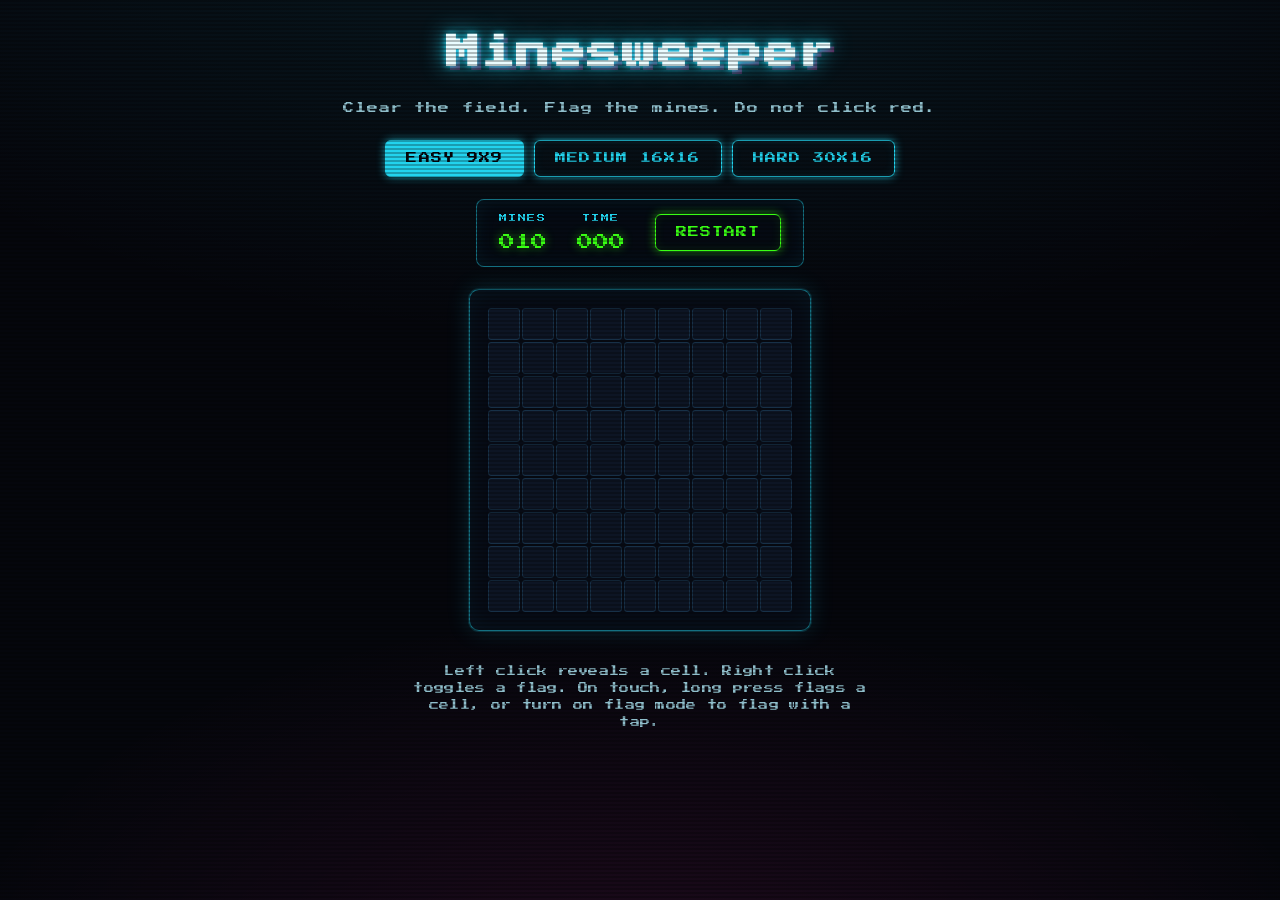
<file: minesweeper/index.html>
<!DOCTYPE html>
<html lang="en">
<head>
<meta charset="UTF-8">
<meta name="viewport" content="width=device-width, initial-scale=1">
<title>Minesweeper, Arcade</title>
<link rel="stylesheet" href="../shared/arcade.css">
<link rel="stylesheet" href="minesweeper.css">
</head>
<body class="arcade-body">
<div class="arcade-scanlines"></div>

<h1 class="arcade-title">Minesweeper</h1>
<p class="arcade-subtitle">Clear the field. Flag the mines. Do not click red.</p>

<div class="ms-difficulty" role="group" aria-label="Difficulty">
  <button class="arcade-btn is-active" data-difficulty="easy" type="button">Easy 9x9</button>
  <button class="arcade-btn is-cyan" data-difficulty="medium" type="button">Medium 16x16</button>
  <button class="arcade-btn is-cyan" data-difficulty="hard" type="button">Hard 30x16</button>
</div>

<div class="arcade-hud">
  <div class="arcade-hud-item">
    <span class="arcade-hud-label">Mines</span>
    <span class="arcade-hud-value" id="mine-count">010</span>
  </div>
  <div class="arcade-hud-item">
    <span class="arcade-hud-label">Time</span>
    <span class="arcade-hud-value" id="time-count">000</span>
  </div>
  <button class="arcade-btn" id="restart-btn" type="button">Restart</button>
</div>

<div class="arcade-panel ms-panel">
  <div class="ms-grid" id="grid"></div>
  <div class="arcade-overlay" id="overlay">
    <div class="arcade-overlay-box">
      <h2 class="arcade-overlay-title" id="overlay-title">You win</h2>
      <p class="arcade-overlay-text" id="overlay-text">Time 000</p>
      <button class="arcade-btn" id="overlay-restart-btn" type="button">Play again</button>
    </div>
  </div>
</div>

<div class="ms-touch-controls arcade-touch-only">
  <button class="arcade-btn is-cyan" id="flag-mode-btn" type="button">Flag mode: off</button>
</div>

<p class="ms-note">Left click reveals a cell. Right click toggles a flag. On touch, long press flags a cell, or turn on flag mode to flag with a tap.</p>

<script src="minesweeper.js"></script>
</body>
</html>
</file>
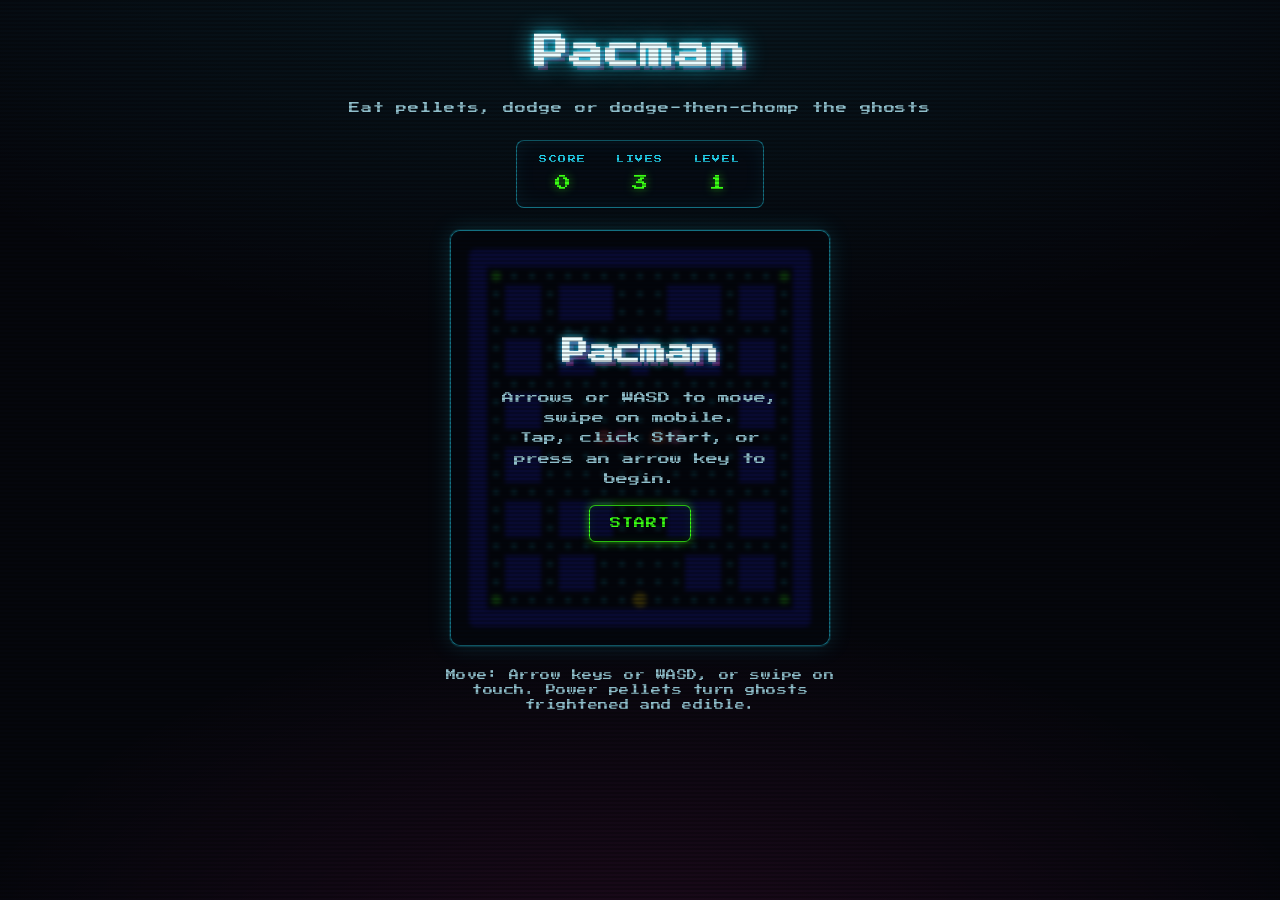
<file: pacman/index.html>
<!doctype html>
<html lang="en">
<head>
  <meta charset="utf-8">
  <meta name="viewport" content="width=device-width, initial-scale=1, viewport-fit=cover">
  <title>Pacman, MiniGames Arcade</title>
  <link rel="stylesheet" href="../shared/arcade.css">
  <link rel="stylesheet" href="pacman.css">
</head>
<body class="arcade-body">
  <div class="arcade-scanlines"></div>

  <h1 class="arcade-title">Pacman</h1>
  <p class="arcade-subtitle">Eat pellets, dodge or dodge-then-chomp the ghosts</p>

  <div class="arcade-hud">
    <div class="arcade-hud-item">
      <span class="arcade-hud-label">Score</span>
      <span class="arcade-hud-value" id="score-value">0</span>
    </div>
    <div class="arcade-hud-item">
      <span class="arcade-hud-label">Lives</span>
      <span class="arcade-hud-value" id="lives-value">3</span>
    </div>
    <div class="arcade-hud-item">
      <span class="arcade-hud-label">Level</span>
      <span class="arcade-hud-value" id="level-value">1</span>
    </div>
  </div>

  <div class="arcade-panel pacman-panel">
    <canvas id="pacman-canvas" class="pacman-canvas" width="380" height="420"></canvas>

    <div class="arcade-overlay is-open" id="start-overlay">
      <div class="arcade-overlay-box">
        <h2 class="arcade-overlay-title">Pacman</h2>
        <p class="arcade-overlay-text">Arrows or WASD to move, swipe on mobile.<br>Tap, click Start, or press an arrow key to begin.</p>
        <button class="arcade-btn" id="start-btn">Start</button>
      </div>
    </div>

    <div class="arcade-overlay" id="level-overlay">
      <div class="arcade-overlay-box">
        <h2 class="arcade-overlay-title">Level Cleared</h2>
        <p class="arcade-overlay-text" id="level-clear-text">Score 0</p>
        <button class="arcade-btn is-cyan" id="continue-btn">Continue</button>
      </div>
    </div>

    <div class="arcade-overlay" id="gameover-overlay">
      <div class="arcade-overlay-box">
        <h2 class="arcade-overlay-title is-danger">Game Over</h2>
        <p class="arcade-overlay-text" id="final-score-text">Score 0</p>
        <button class="arcade-btn is-cyan" id="restart-btn">Restart</button>
      </div>
    </div>
  </div>

  <p class="pacman-footer">Move: Arrow keys or WASD, or swipe on touch. Power pellets turn ghosts frightened and edible.</p>

  <script src="pacman.js"></script>
</body>
</html>
</file>
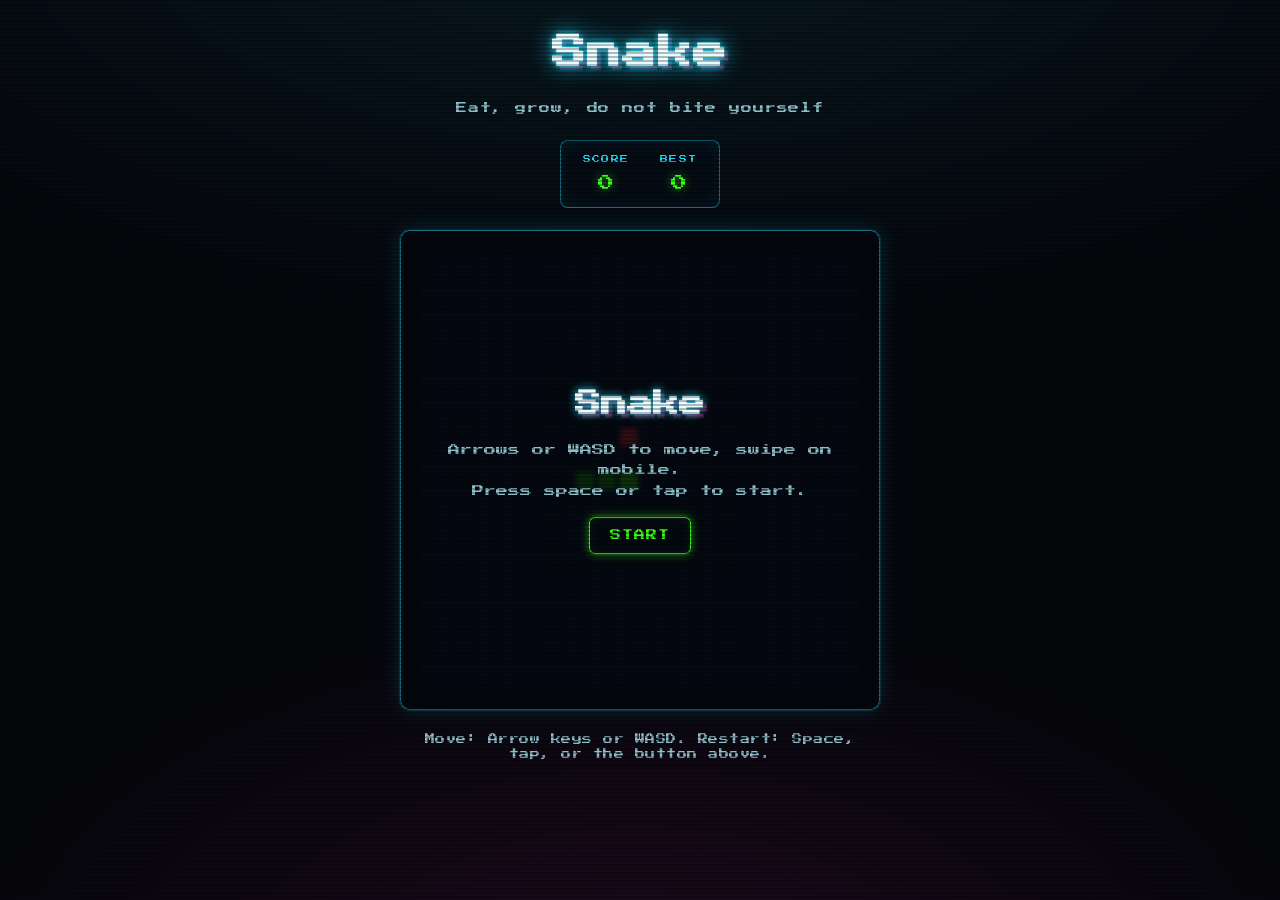
<file: snake/index.html>
<!doctype html>
<html lang="en">
<head>
  <meta charset="utf-8">
  <meta name="viewport" content="width=device-width, initial-scale=1, viewport-fit=cover">
  <title>Snake, MiniGames Arcade</title>
  <link rel="stylesheet" href="../shared/arcade.css">
  <link rel="stylesheet" href="snake.css">
</head>
<body class="arcade-body">
  <div class="arcade-scanlines"></div>

  <h1 class="arcade-title">Snake</h1>
  <p class="arcade-subtitle">Eat, grow, do not bite yourself</p>

  <div class="arcade-hud">
    <div class="arcade-hud-item">
      <span class="arcade-hud-label">Score</span>
      <span class="arcade-hud-value" id="score-value">0</span>
    </div>
    <div class="arcade-hud-item">
      <span class="arcade-hud-label">Best</span>
      <span class="arcade-hud-value" id="best-value">0</span>
    </div>
  </div>

  <div class="arcade-panel snake-panel">
    <canvas id="snake-canvas" class="snake-canvas" width="480" height="480"></canvas>

    <div class="arcade-overlay is-open" id="start-overlay">
      <div class="arcade-overlay-box">
        <h2 class="arcade-overlay-title">Snake</h2>
        <p class="arcade-overlay-text">Arrows or WASD to move, swipe on mobile.<br>Press space or tap to start.</p>
        <button class="arcade-btn" id="start-btn">Start</button>
      </div>
    </div>

    <div class="arcade-overlay" id="game-over-overlay">
      <div class="arcade-overlay-box">
        <h2 class="arcade-overlay-title is-danger">Game Over</h2>
        <p class="arcade-overlay-text" id="final-score-text">Score 0</p>
        <button class="arcade-btn is-cyan" id="restart-btn">Restart</button>
      </div>
    </div>
  </div>

  <p class="snake-footer">Move: Arrow keys or WASD. Restart: Space, tap, or the button above.</p>

  <script src="snake.js"></script>
</body>
</html>
</file>
<file: shared/arcade.css>
/*
  arcade.css, the shared "Neon CRT" chrome for every MiniGames game.

  This is the single source of truth for the arcade look. Each game links it
  BEFORE its own stylesheet:

    <link rel="stylesheet" href="../shared/arcade.css">
    <link rel="stylesheet" href="snake.css">

  Games use the tokens (var(--arcade-*)) and the chrome classes below for
  their frame, HUD, buttons, and overlays, and add only game-specific rules in
  their own file. Do NOT fork or edit this file per game: a restyle happens
  here once and every game follows.

  The relative url() for the font resolves because this file is served from
  shared/, next to fonts/. Works identically when opened as file://, served by
  `npx serve .`, or synced into the website under /arcade/games/shared/.
*/

@font-face {
  font-family: "Press Start 2P";
  src: url("fonts/press-start-2p.woff2") format("woff2");
  font-weight: 400;
  font-style: normal;
  font-display: swap;
}

:root {
  /* Neon CRT palette */
  --arcade-bg: #05060c;
  --arcade-bg-2: #090d1a;
  --arcade-panel: rgba(9, 14, 26, 0.72);
  --arcade-fg: #dff6fb;
  --arcade-muted: #8fbecb;
  --arcade-accent: #22d3ee;   /* cyan, primary */
  --arcade-accent-2: #ff2fb0; /* magenta, secondary */
  --arcade-ok: #39ff14;       /* green, positive values */
  --arcade-danger: #ff3b3b;   /* red, mines / danger */
  --arcade-line: rgba(34, 211, 238, 0.5);
  --arcade-cell: #0d1524;
  --arcade-cell-line: #173047;
  --arcade-cell-rev: #060a12;

  --arcade-glow-cyan: 0 0 8px rgba(34, 211, 238, 0.7);
  --arcade-glow-magenta: 0 0 10px rgba(255, 47, 176, 0.7);
  --arcade-glow-green: 0 0 10px rgba(57, 255, 20, 0.6);

  --arcade-font: "Press Start 2P", ui-monospace, "Cascadia Mono",
    "Segoe UI Mono", Menlo, Consolas, monospace;

  --arcade-radius: 10px;
}

* { box-sizing: border-box; }

/* The page body: dark ground, centered column, pixel font, subtle CRT wash. */
.arcade-body {
  margin: 0;
  min-height: 100dvh;
  padding: clamp(12px, 3vw, 28px);
  display: flex;
  flex-direction: column;
  align-items: center;
  gap: clamp(14px, 2.5vw, 22px);
  background:
    radial-gradient(120% 80% at 50% -10%, rgba(34, 211, 238, 0.10), transparent 60%),
    radial-gradient(90% 70% at 50% 110%, rgba(255, 47, 176, 0.10), transparent 60%),
    var(--arcade-bg);
  color: var(--arcade-fg);
  font-family: var(--arcade-font);
  line-height: 1.5;
  -webkit-font-smoothing: none;
  text-rendering: optimizeLegibility;
  overflow-x: hidden;
}

/* CRT scanline overlay. Add <div class="arcade-scanlines"></div> as a direct
   child of .arcade-body (fixed, full-screen, non-interactive). */
.arcade-scanlines {
  position: fixed;
  inset: 0;
  z-index: 9999;
  pointer-events: none;
  background: repeating-linear-gradient(
    0deg,
    rgba(0, 0, 0, 0) 0 2px,
    rgba(0, 0, 0, 0.26) 2px 4px
  );
  mix-blend-mode: multiply;
}

/* Title / marquee text */
.arcade-title {
  margin: 0;
  text-align: center;
  font-size: clamp(20px, 4.5vw, 34px);
  letter-spacing: 0.04em;
  color: #eafcff;
  text-shadow:
    0 0 6px var(--arcade-accent),
    0 0 22px var(--arcade-accent),
    4px 4px 0 rgba(255, 47, 176, 0.35);
}
.arcade-subtitle {
  margin: 0;
  text-align: center;
  font-size: clamp(8px, 1.4vw, 11px);
  color: var(--arcade-muted);
  letter-spacing: 0.08em;
}

/* HUD: a row of labelled values (score, time, lives, ...). */
.arcade-hud {
  display: flex;
  flex-wrap: wrap;
  justify-content: center;
  align-items: center;
  gap: clamp(12px, 3vw, 30px);
  padding: 12px 22px;
  border: 1.5px solid var(--arcade-line);
  border-radius: 8px;
  background: rgba(6, 10, 20, 0.6);
  box-shadow: inset 0 0 20px rgba(34, 211, 238, 0.08);
}
.arcade-hud-item {
  display: flex;
  flex-direction: column;
  align-items: center;
  gap: 6px;
}
.arcade-hud-label {
  font-size: 8px;
  letter-spacing: 0.18em;
  text-transform: uppercase;
  color: var(--arcade-accent);
}
.arcade-hud-value {
  font-size: clamp(12px, 2vw, 16px);
  color: var(--arcade-ok);
  font-variant-numeric: tabular-nums;
  text-shadow: var(--arcade-glow-green);
}

/* Neon button. Use for Play, Restart, difficulty toggles, etc. */
.arcade-btn {
  font-family: var(--arcade-font);
  font-size: clamp(8px, 1.4vw, 11px);
  letter-spacing: 0.1em;
  text-transform: uppercase;
  color: var(--arcade-ok);
  background: transparent;
  border: 1.5px solid var(--arcade-ok);
  border-radius: 6px;
  padding: 12px 20px;
  cursor: pointer;
  box-shadow: var(--arcade-glow-green), inset 0 0 10px rgba(57, 255, 20, 0.1);
  transition: background 0.15s, transform 0.08s, filter 0.15s;
}
.arcade-btn:hover { background: rgba(57, 255, 20, 0.12); }
.arcade-btn:active { transform: translateY(1px); }
.arcade-btn:focus-visible { outline: 2px solid var(--arcade-accent); outline-offset: 2px; }
/* Secondary (cyan) and selected states */
.arcade-btn.is-cyan { color: var(--arcade-accent); border-color: var(--arcade-accent); box-shadow: var(--arcade-glow-cyan), inset 0 0 10px rgba(34, 211, 238, 0.1); }
.arcade-btn.is-cyan:hover { background: rgba(34, 211, 238, 0.12); }
.arcade-btn.is-active { color: #05060c; background: var(--arcade-accent); border-color: var(--arcade-accent); box-shadow: var(--arcade-glow-cyan); }

/* The play area: a bordered, glowing panel wrapping the grid or canvas. */
.arcade-panel {
  position: relative;
  padding: clamp(10px, 2vw, 18px);
  border: 1.5px solid var(--arcade-line);
  border-radius: var(--arcade-radius);
  background: var(--arcade-panel);
  box-shadow:
    0 0 0 1px rgba(34, 211, 238, 0.15),
    0 0 22px rgba(34, 211, 238, 0.18),
    inset 0 0 24px rgba(34, 211, 238, 0.06);
}

/* Overlay for start / game over / win screens. Toggle .is-open to show it.
   Structure:
     <div class="arcade-overlay is-open">
       <div class="arcade-overlay-box">
         <h2 class="arcade-overlay-title">Game Over</h2>
         <p class="arcade-overlay-text">Score 04820</p>
         <button class="arcade-btn">Play again</button>
       </div>
     </div>
   The overlay covers its positioned parent (give that parent position: relative,
   e.g. .arcade-panel). */
.arcade-overlay {
  position: absolute;
  inset: 0;
  z-index: 5;
  display: none;
  place-items: center;
  padding: 16px;
  background: rgba(3, 5, 12, 0.82);
  backdrop-filter: blur(2px);
  border-radius: inherit;
}
.arcade-overlay.is-open { display: grid; }
.arcade-overlay-box {
  display: flex;
  flex-direction: column;
  align-items: center;
  gap: 16px;
  text-align: center;
  max-width: 90%;
}
.arcade-overlay-title {
  margin: 0;
  font-size: clamp(16px, 3.5vw, 26px);
  color: #eafcff;
  text-shadow: 0 0 8px var(--arcade-accent), 4px 4px 0 rgba(255, 47, 176, 0.35);
}
.arcade-overlay-title.is-danger { color: #ffd8d8; text-shadow: 0 0 10px var(--arcade-danger); }
.arcade-overlay-text {
  margin: 0;
  font-size: clamp(9px, 1.6vw, 12px);
  color: var(--arcade-muted);
  line-height: 1.7;
}

/* On-screen touch controls (D-pad, flag toggle). Hidden on precise pointers,
   shown on coarse (touch) pointers. Games mark their touch UI with
   .arcade-touch-only. */
.arcade-touch-only { display: none; }
@media (pointer: coarse) {
  .arcade-touch-only { display: flex; }
}

@media (prefers-reduced-motion: reduce) {
  * { animation: none !important; transition: none !important; }
}
</file>
<file: minesweeper/minesweeper.css>
/*
  minesweeper.css, game-specific rules only. Shared chrome (title, HUD,
  buttons, overlay, panel, touch-only visibility) lives in ../shared/arcade.css.
*/

.ms-difficulty {
  display: flex;
  gap: 10px;
  flex-wrap: wrap;
  justify-content: center;
}

.ms-panel {
  display: inline-block;
  max-width: 96vw;
  overflow-x: auto;
}

.ms-grid {
  display: grid;
  grid-template-columns: repeat(var(--ms-cols), var(--ms-cell-size));
  grid-template-rows: repeat(var(--ms-rows), var(--ms-cell-size));
  gap: 2px;
  touch-action: manipulation;
  user-select: none;
}

.ms-cell {
  position: relative;
  width: var(--ms-cell-size);
  height: var(--ms-cell-size);
  display: flex;
  align-items: center;
  justify-content: center;
  background: var(--arcade-cell);
  border: 1px solid var(--arcade-cell-line);
  border-radius: 3px;
  color: var(--arcade-fg);
  font-family: var(--arcade-font);
  font-size: calc(var(--ms-cell-size) * 0.45);
  line-height: 1;
  cursor: pointer;
}

.ms-cell.is-revealed {
  background: var(--arcade-cell-rev);
  cursor: default;
}

.ms-cell.is-mine-revealed {
  background: rgba(255, 59, 59, 0.18);
}

.ms-cell.is-mine-hit {
  background: rgba(255, 59, 59, 0.35);
}

/* Mine: a plain CSS dot, no emoji glyphs. */
.ms-cell.is-mine-revealed::before {
  content: "";
  position: absolute;
  top: 50%;
  left: 50%;
  width: 50%;
  height: 50%;
  transform: translate(-50%, -50%);
  background: var(--arcade-danger);
  border-radius: 50%;
  box-shadow: 0 0 6px var(--arcade-danger);
}

/* Flag: a small CSS pole and triangle, no emoji glyphs. */
.ms-cell.is-flagged::before {
  content: "";
  position: absolute;
  left: 46%;
  top: 22%;
  width: 2px;
  height: 58%;
  background: var(--arcade-fg);
}

.ms-cell.is-flagged::after {
  content: "";
  position: absolute;
  left: 46%;
  top: 20%;
  width: 0;
  height: 0;
  border-style: solid;
  border-width: 5px 0 5px 9px;
  border-color: transparent transparent transparent var(--arcade-accent-2);
  filter: drop-shadow(0 0 3px var(--arcade-accent-2));
}

/* Distinct colors for the adjacent-mine-count numbers 1-8. */
.ms-cell.n1 { color: #4da6ff; }
.ms-cell.n2 { color: var(--arcade-ok); }
.ms-cell.n3 { color: var(--arcade-danger); }
.ms-cell.n4 { color: #b06cff; }
.ms-cell.n5 { color: #ffb020; }
.ms-cell.n6 { color: var(--arcade-accent); }
.ms-cell.n7 { color: var(--arcade-accent-2); }
.ms-cell.n8 { color: #f5f5f5; }

.ms-touch-controls {
  justify-content: center;
}

#flag-mode-btn.is-active {
  color: #05060c;
  background: var(--arcade-accent);
  border-color: var(--arcade-accent);
  box-shadow: var(--arcade-glow-cyan);
}

.ms-note {
  max-width: 46ch;
  text-align: center;
  font-size: clamp(8px, 1.3vw, 10px);
  color: var(--arcade-muted);
  letter-spacing: 0.03em;
  line-height: 1.7;
}
</file>
<file: pacman/pacman.css>
/*
  pacman.css, game-specific rules only. Shared chrome (body, HUD, buttons,
  overlays, panel) comes from ../shared/arcade.css, loaded before this file.
*/

.pacman-panel {
  width: min(380px, 92vw);
}

/* Fixed internal resolution (380x420 = 19x21 cells at 20px), scaled
   responsively via CSS while staying crisp. */
.pacman-canvas {
  display: block;
  width: 100%;
  height: auto;
  max-width: 380px;
  aspect-ratio: 19 / 21;
  image-rendering: pixelated;
  border-radius: calc(var(--arcade-radius) - 4px);
  touch-action: none;
  background: #05060c;
}

.pacman-footer {
  margin: 0;
  text-align: center;
  font-size: clamp(7px, 1.2vw, 10px);
  color: var(--arcade-muted);
  letter-spacing: 0.05em;
  max-width: 420px;
}
</file>
<file: snake/snake.css>
/*
  snake.css, game-specific rules only. Shared chrome (body, HUD, buttons,
  overlays, panel) comes from ../shared/arcade.css, loaded before this file.
*/

.snake-panel {
  width: min(480px, 92vw);
}

/* Fixed internal resolution (480x480), scaled responsively via CSS. */
.snake-canvas {
  display: block;
  width: 100%;
  height: auto;
  max-width: 480px;
  aspect-ratio: 1 / 1;
  image-rendering: pixelated;
  border-radius: calc(var(--arcade-radius) - 4px);
  touch-action: none;
}

.snake-footer {
  margin: 0;
  text-align: center;
  font-size: clamp(7px, 1.2vw, 10px);
  color: var(--arcade-muted);
  letter-spacing: 0.05em;
  max-width: 480px;
}
</file>
